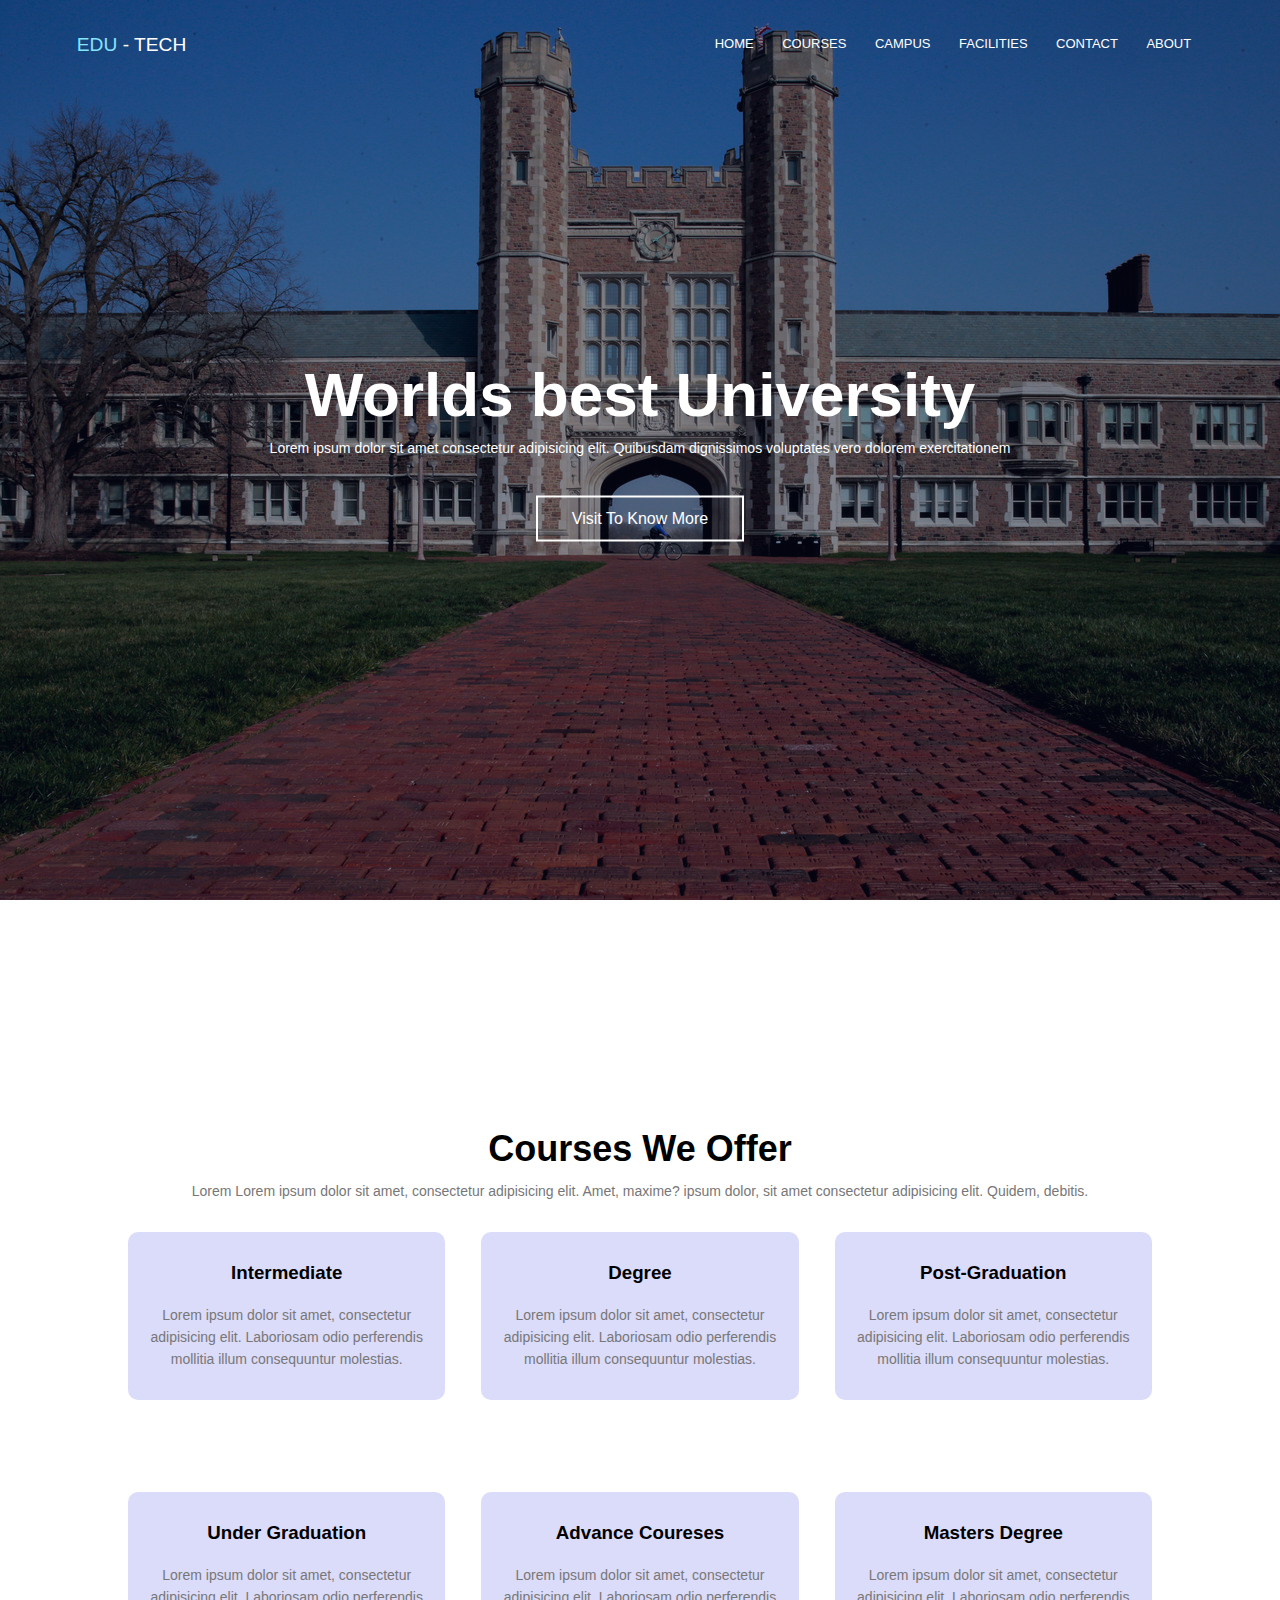
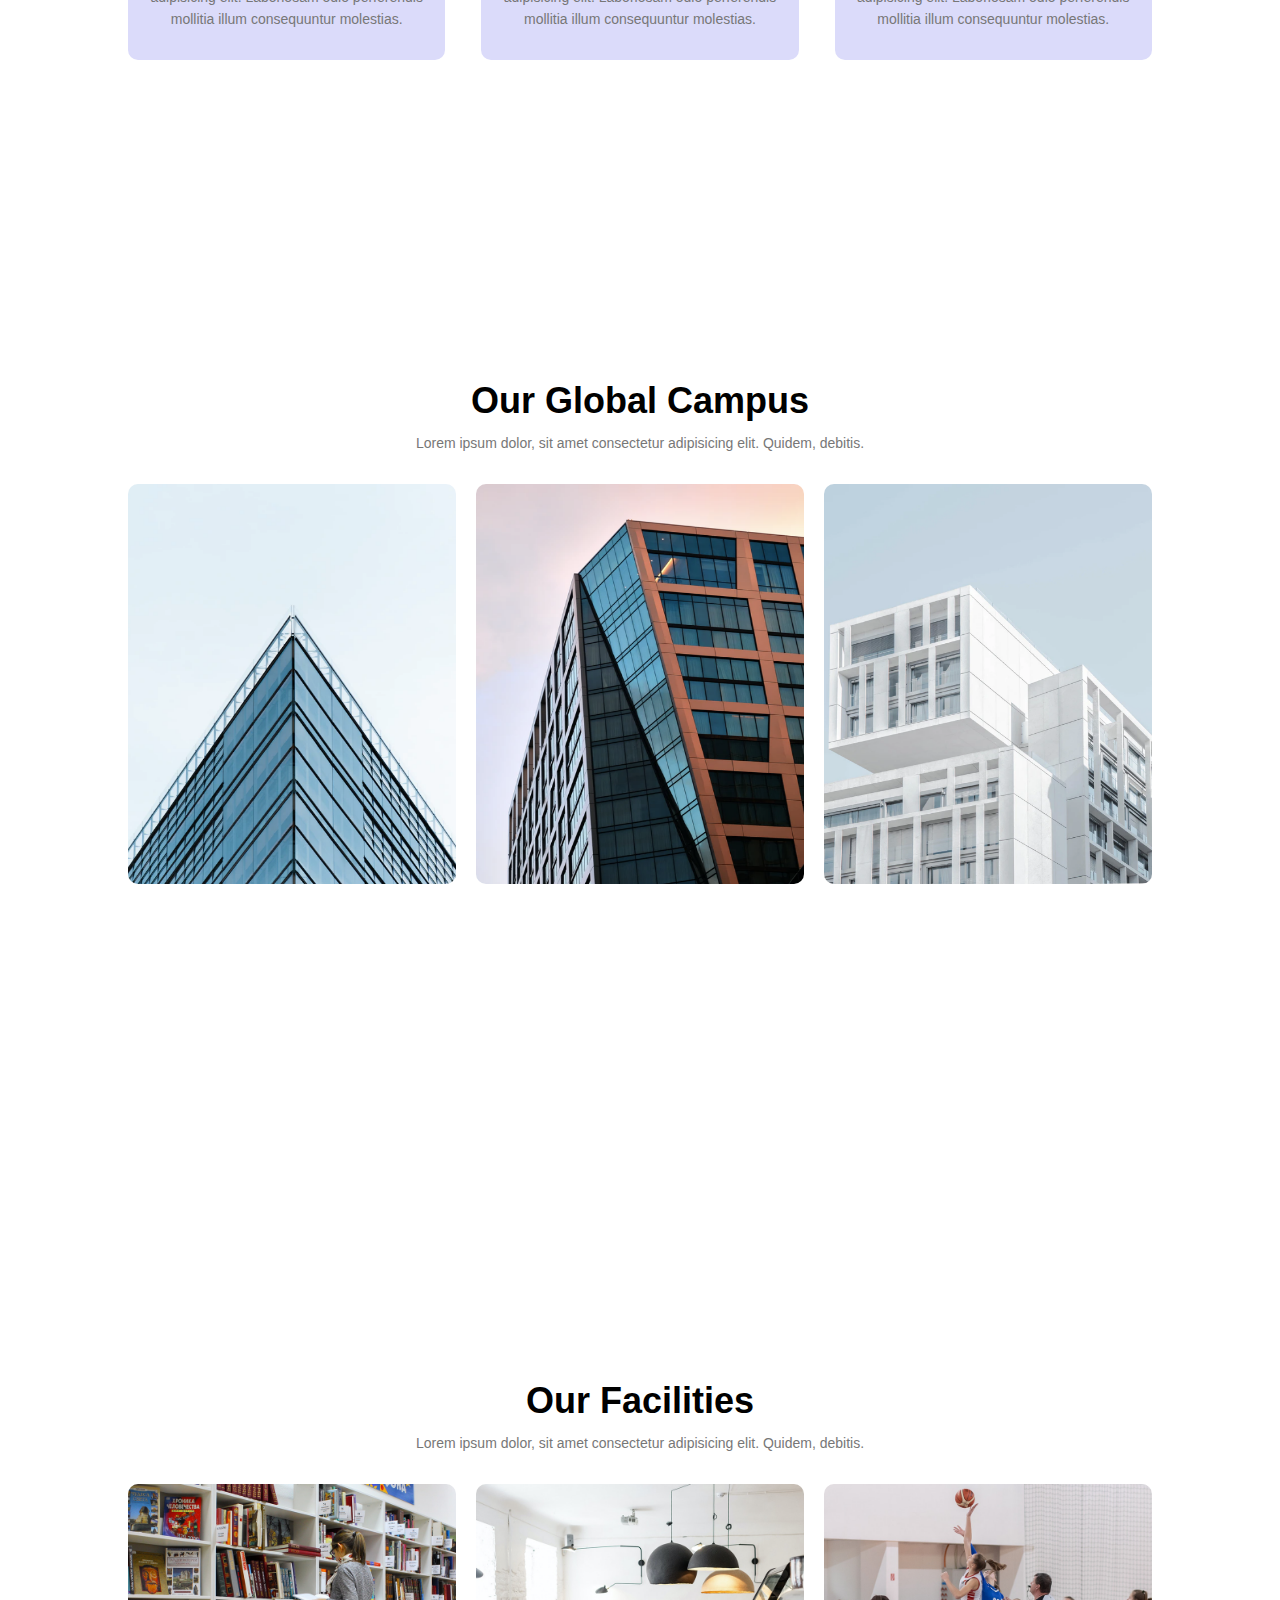
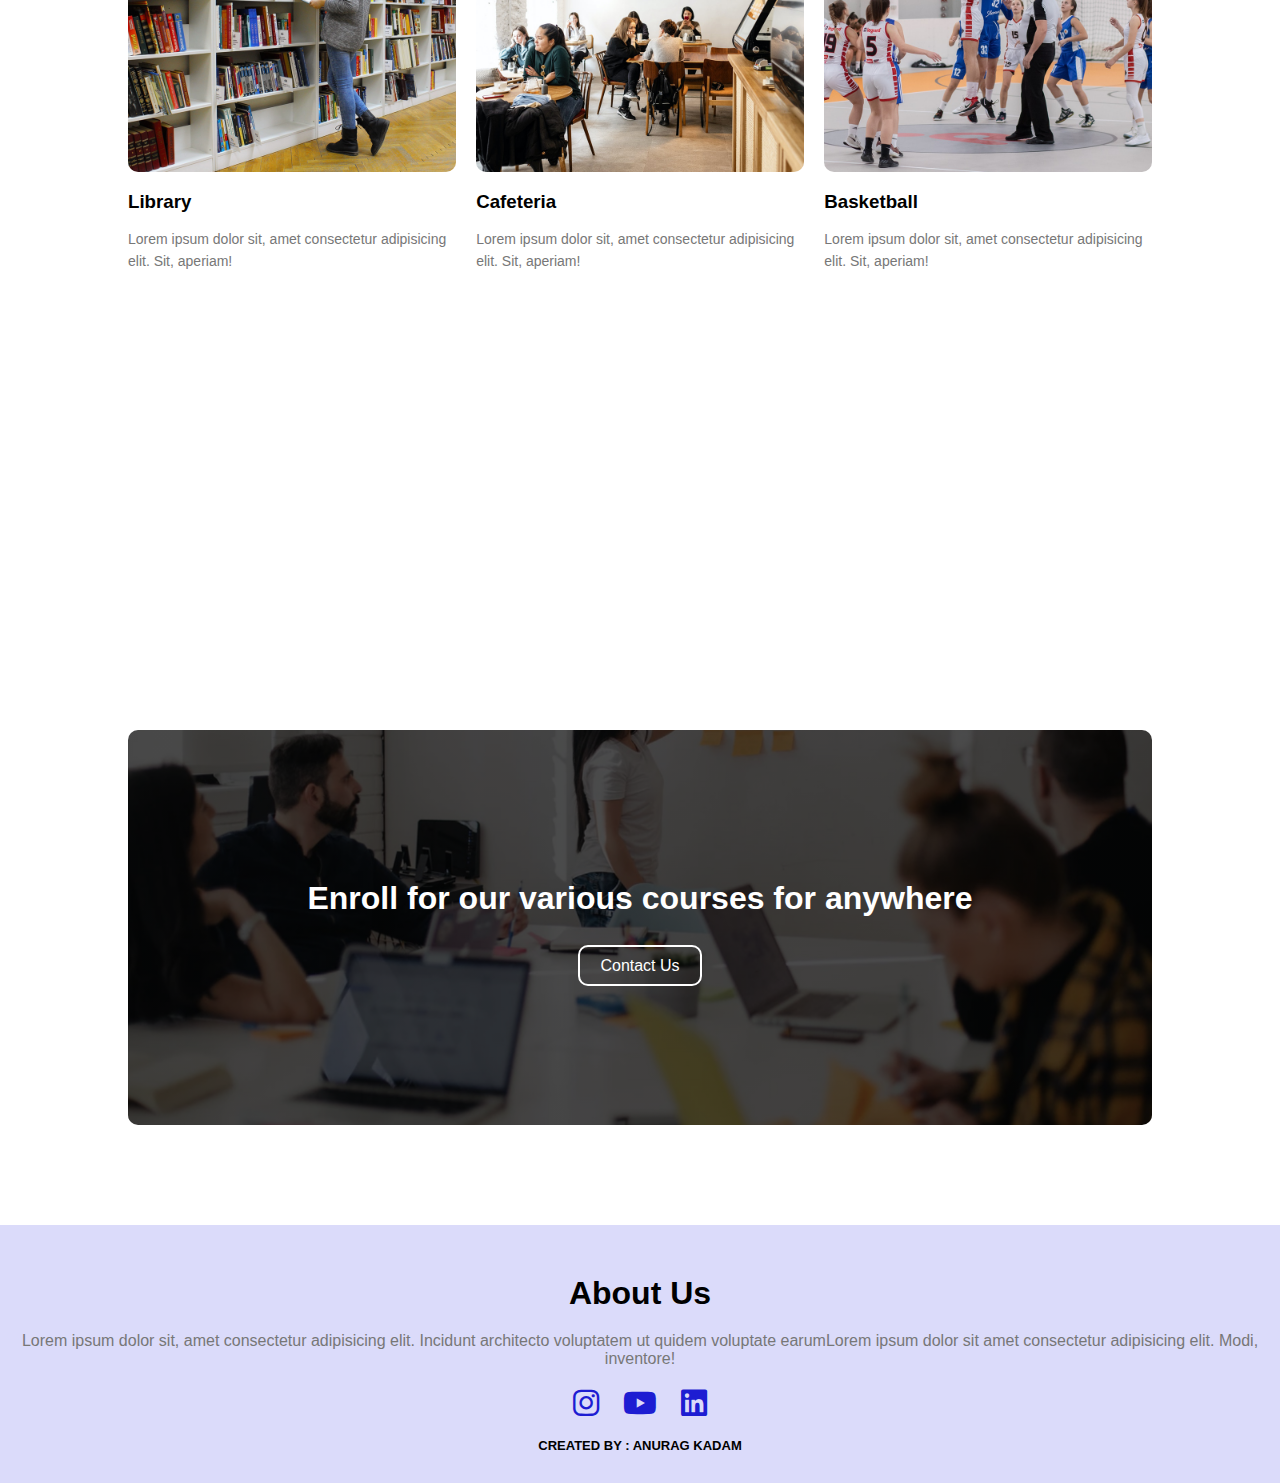
<file: index.html>
<!DOCTYPE html>
<html lang="en">
<head>
    <meta charset="UTF-8">
    <meta http-equiv="X-UA-Compatible" content="IE=edge">
    <meta name="viewport" content="width=device-width, initial-scale=1.0">
    <title>Landing Page</title>
    <link rel="stylesheet" href="style.css">
    <script src="index.js"></script>
    <link rel="stylesheet" href="https://cdnjs.cloudflare.com/ajax/libs/font-awesome/6.3.0/css/all.min.css">
</head>
<body>
    <section class="header" id="home">
        <nav>
            <a href="#"><span>EDU</span> - TECH</a>
            <div class="nav-list" id="navList">
                <i class="fa fa-xmark" onclick="hide()"></i>
                <ul>
                    <li><a href="#home">HOME</a></li>
                    <li><a href="#courses">COURSES</a></li>
                    <li><a href="#campus">CAMPUS</a></li>
                    <li><a href="#facilities"> FACILITIES</a></li>
                    <li><a href="#contact">CONTACT</a></li>
                    <li><a href="#footer">ABOUT</a></li>
                </ul>
            </div>
            <i class="fa fa-bars" onclick="show()"></i>
        </nav>

        <div class="text-box">
            <h1>Worlds best University</h1>
            <P>Lorem ipsum dolor sit amet consectetur adipisicing elit. Quibusdam dignissimos voluptates vero dolorem exercitationem</P>
            <a href="#">Visit To Know More</a>
        </div>
    </section>
    <!-- --------------------Header Section Ends------------------- -->

    <section class="courses" id='courses'>
        <h1>Courses We Offer</h1>
        <P>Lorem Lorem ipsum dolor sit amet, consectetur adipisicing elit. Amet, maxime? ipsum dolor, sit amet consectetur adipisicing elit. Quidem, debitis.</P>
        <div class="row">
            <div class="course-col">
                <h3>Intermediate</h3>
                <p>Lorem ipsum dolor sit amet, consectetur adipisicing elit. Laboriosam odio perferendis mollitia illum consequuntur molestias.</p>
            </div>
            <div class="course-col">
                <h3>Degree</h3>
                <p>Lorem ipsum dolor sit amet, consectetur adipisicing elit. Laboriosam odio perferendis mollitia illum consequuntur molestias.</p>
            </div><div class="course-col">
                <h3>Post-Graduation</h3>
                <p>Lorem ipsum dolor sit amet, consectetur adipisicing elit. Laboriosam odio perferendis mollitia illum consequuntur molestias.</p>
            </div>
        </div>
        <div class="row">
            <div class="course-col">
                <h3>Under Graduation</h3>
                <p>Lorem ipsum dolor sit amet, consectetur adipisicing elit. Laboriosam odio perferendis mollitia illum consequuntur molestias.</p>
            </div>
            <div class="course-col">
                <h3>Advance Coureses</h3>
                <p>Lorem ipsum dolor sit amet, consectetur adipisicing elit. Laboriosam odio perferendis mollitia illum consequuntur molestias.</p>
            </div><div class="course-col">
                <h3>Masters Degree</h3>
                <p>Lorem ipsum dolor sit amet, consectetur adipisicing elit. Laboriosam odio perferendis mollitia illum consequuntur molestias.</p>
            </div>
        </div>
                
    </section>

    <!-- -------------------------Course Section Ends------------------------ -->

    <section class="campus" id="campus">
        <h1>Our Global Campus</h1>
        <P>Lorem ipsum dolor, sit amet consectetur adipisicing elit. Quidem, debitis.</P>

        <div class="row">
            <div class="campus-col">
                <img src="./london.png" alt="Image">
                <div class="layers">
                    <h3>London</h3>
                </div>
            </div>
            <div class="campus-col">
                <img src="./newyork.png" alt="Image">
                <div class="layers">
                    <h3>New-York</h3>
                </div>
            </div>
            <div class="campus-col">
                <img src="./washington.png" alt="Image">
                <div class="layers">
                    <h3>Washington</h3>
                </div>
            </div>
        </div>
    </section>

    <!-- --------------Facilities-------------- -->

    <section class="facilities" id="facilities">
        <h1>Our Facilities</h1>
        <P>Lorem ipsum dolor, sit amet consectetur adipisicing elit. Quidem, debitis.</P>
        <div class="row">
            <div class="facilities-col">
                <img src="./library.png" alt="">
                <h3>Library</h3>
                <p>Lorem ipsum dolor sit, amet consectetur adipisicing elit. Sit, aperiam!</p>
            </div>
            <div class="facilities-col">
                <img src="./cafeteria.png" alt="">
                <h3>Cafeteria</h3>
                <p>Lorem ipsum dolor sit, amet consectetur adipisicing elit. Sit, aperiam!</p>
            </div>
            <div class="facilities-col">
                <img src="./basketball.png" alt="">
                <h3>Basketball</h3>
                <p>Lorem ipsum dolor sit, amet consectetur adipisicing elit. Sit, aperiam!</p>
            </div>
        </div>
    </section>

    <!-- -------------Contact Us-------------- -->

    <section class="contact" id="contact">

        <h1>Enroll for our various courses for anywhere</h1>
        <a href="#" class="btn">Contact Us</a>
    </section>

    <!-- -----------------About----------- -->
    <footer class="footer" id="footer">
        <h1>About Us</h1>
        <p>Lorem ipsum dolor sit, amet consectetur adipisicing elit. Incidunt architecto voluptatem ut quidem voluptate earumLorem ipsum dolor sit amet consectetur adipisicing elit. Modi, inventore!</p>
        <div class="icons">
            <a href="https::/www.instagram.com/anuragkadam_"><i class="fa-brands fa-instagram"></i></a>
            <a href="https::/www.youtube.com/c/anuragkadam_"><i class="fa-brands fa-youtube"></i></a>
            <a href="https::/www.linkedin.com/in/anuragkadam7"><i class="fa-brands fa-linkedin"></i></a>
        </div>
        <h3>CREATED BY : ANURAG KADAM</h3>
        
    </footer>






</body>
</html>
</file>
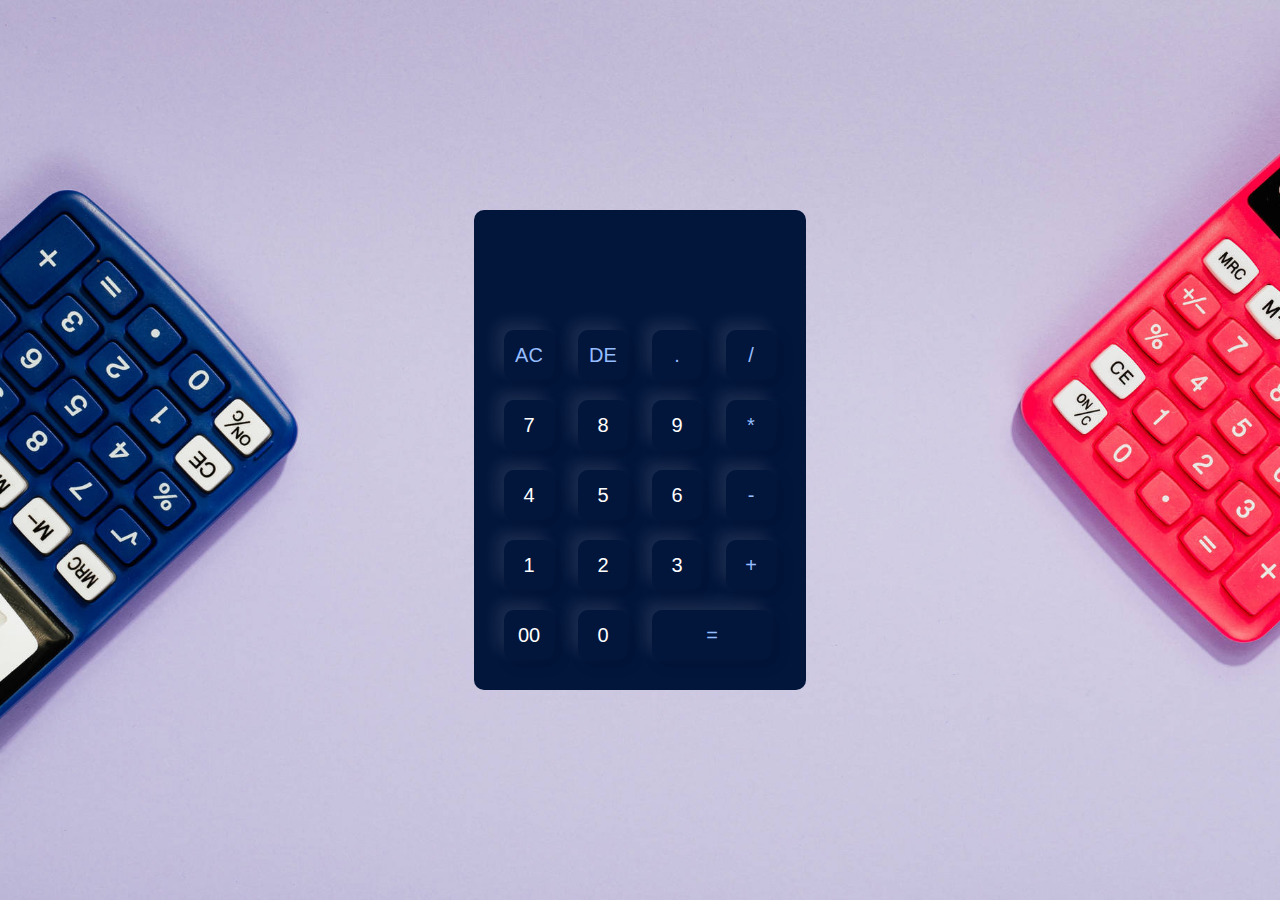
<file: Calculator/index.html>
<!DOCTYPE html>
<html lang="en">
<head>
    <meta charset="UTF-8">
    <meta http-equiv="X-UA-Compatible" content="IE=edge">
    <meta name="viewport" content="width=device-width, initial-scale=1.0">
    <title>Calculator</title>
    <link rel="stylesheet" href="style.css">
</head>
<body>
    <div class="container">
       <div class="calculator">
        <form action="#">
            <div class="display">
                <input type="text" name="display">
            </div>
            <div>
                <input type="button" value="AC" onclick="display.value = '' " class="row">
                <input type="button" value="DE" onclick="display.value = display.value.toString().slice(0,-1)" class="row">
                <input type="button" value="." onclick="display.value += '.' " class="row">
                <input type="button" value="/" onclick="display.value += '/' " class="row">
            </div>
            <div>
                <input type="button" value="7" onclick="display.value += '7' ">
                <input type="button" value="8" onclick="display.value += '8' ">
                <input type="button" value="9" onclick="display.value += '9' ">
                <input type="button" value="*" onclick="display.value += '*' " class="row">
            </div>
            <div>
                <input type="button" value="4" onclick="display.value += '4' ">
                <input type="button" value="5" onclick="display.value += '5' ">
                <input type="button" value="6" onclick="display.value += '6' ">
                <input type="button" value="-" onclick="display.value += '-' " class="row">
            </div>
            <div>
                <input type="button" value="1" onclick="display.value += '1' ">
                <input type="button" value="2" onclick="display.value += '2' ">
                <input type="button" value="3" onclick="display.value += '3' ">
                <input type="button" value="+" onclick="display.value += '+' " class="row">
            </div>
            <div>
                <input type="button" value="00" onclick="display.value += '00' ">
                <input type="button" value="0" onclick="display.value += '0' ">
                <input type="button" value="=" onclick="display.value = eval(display.value)" class="equale row">
            </div>
        </form>
       </div>
    </div>
</body>
</html>
</file>
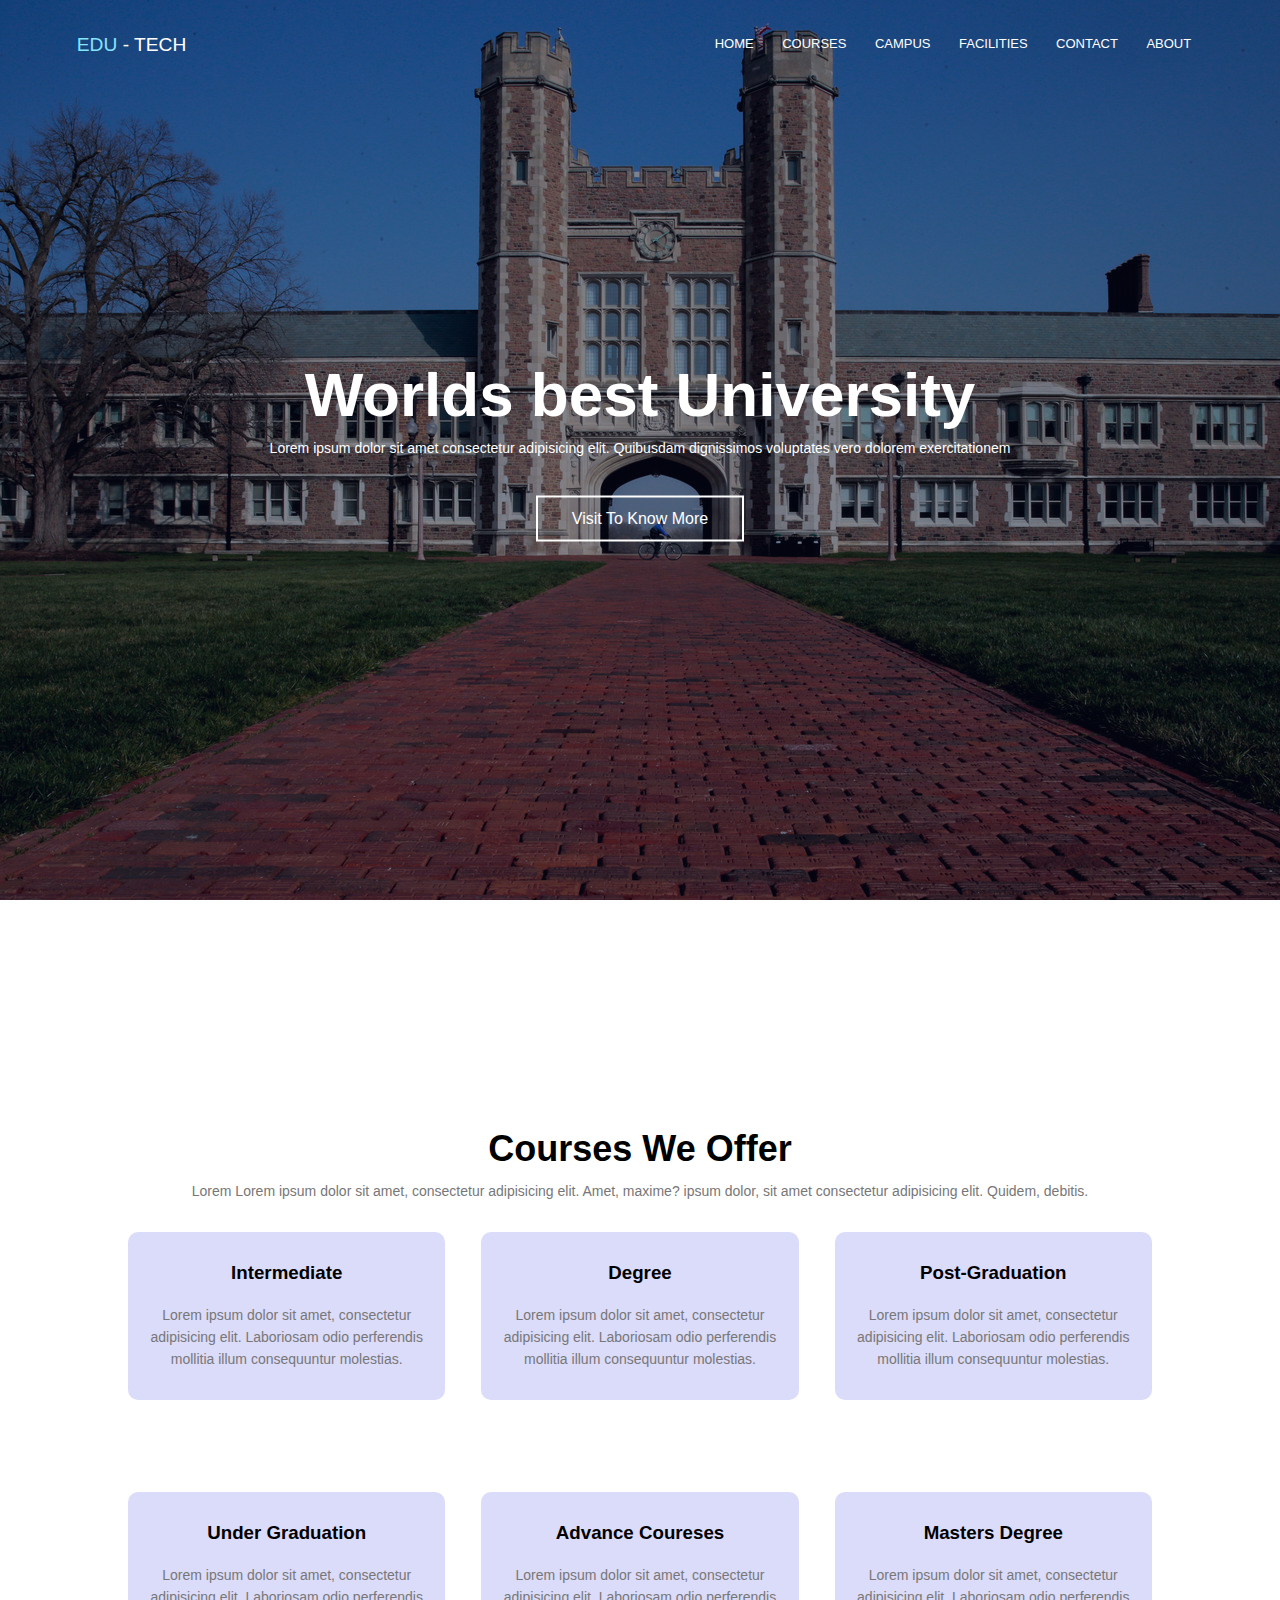
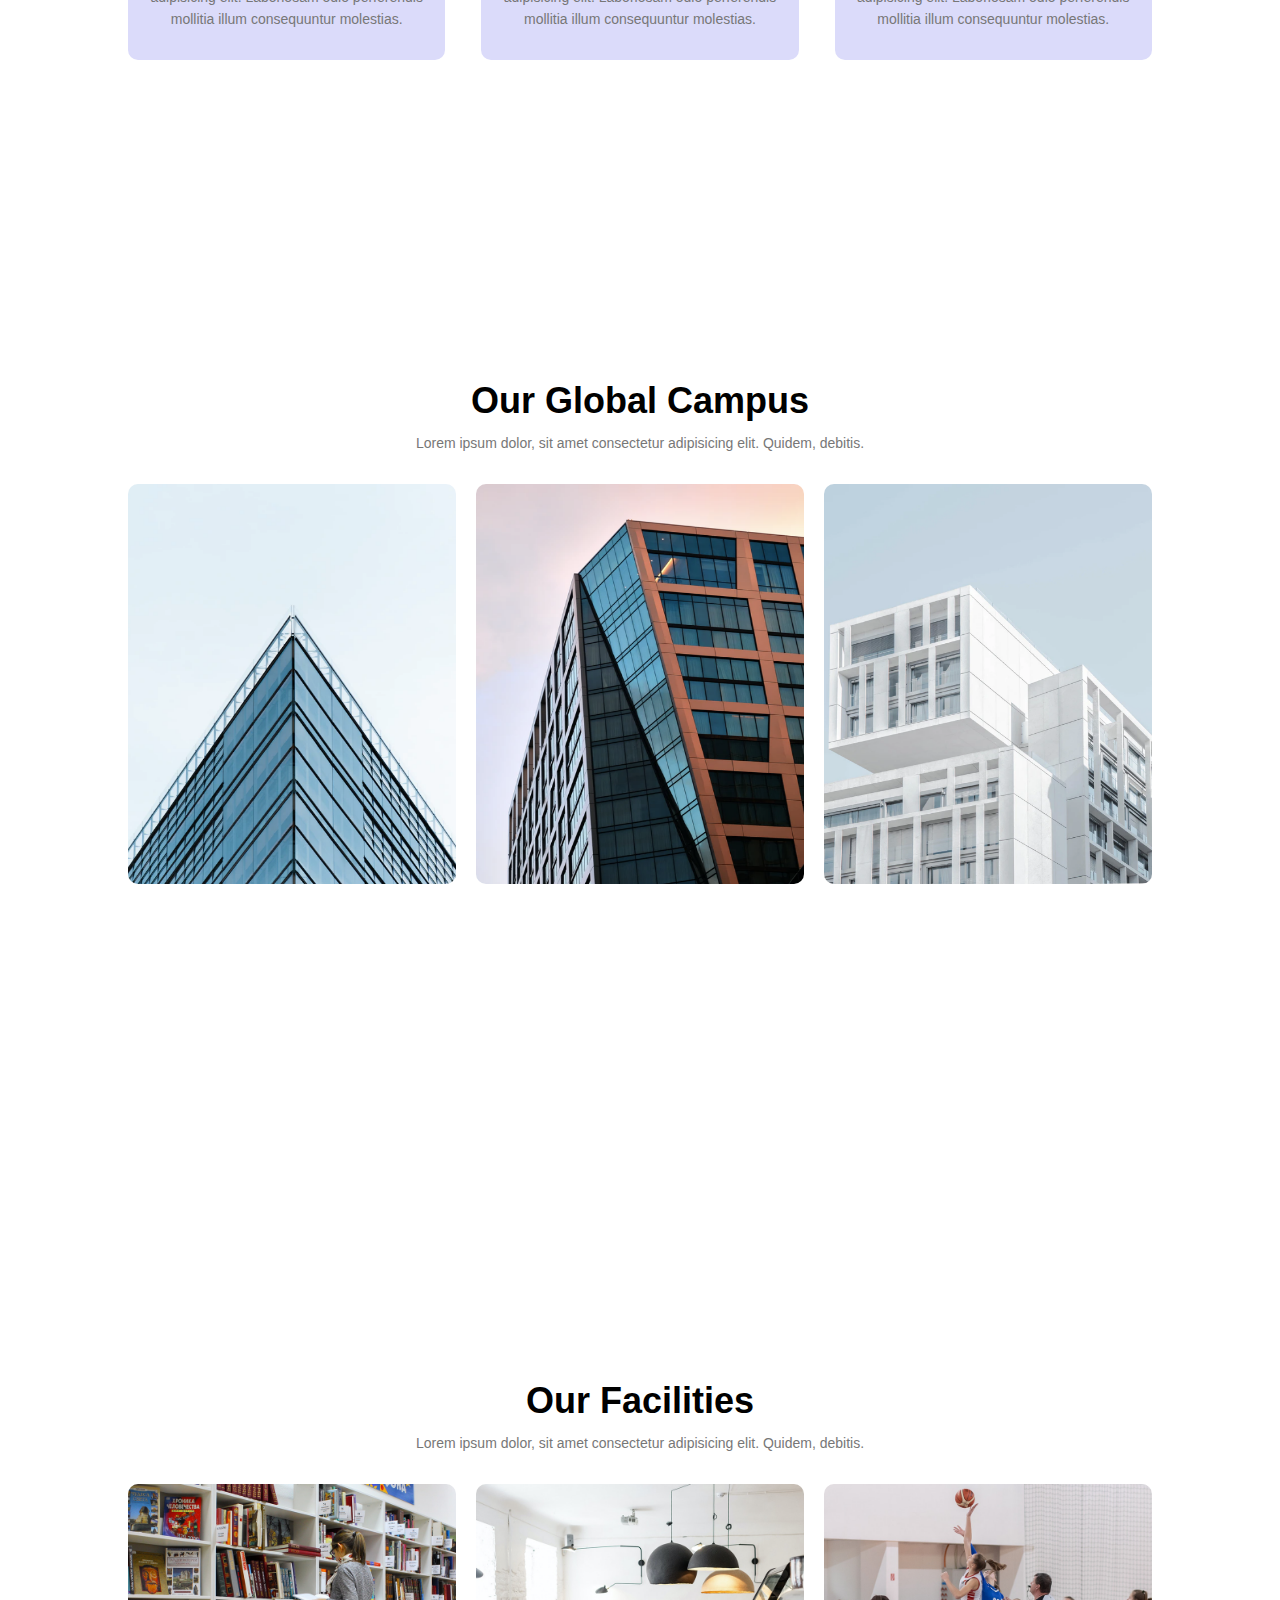
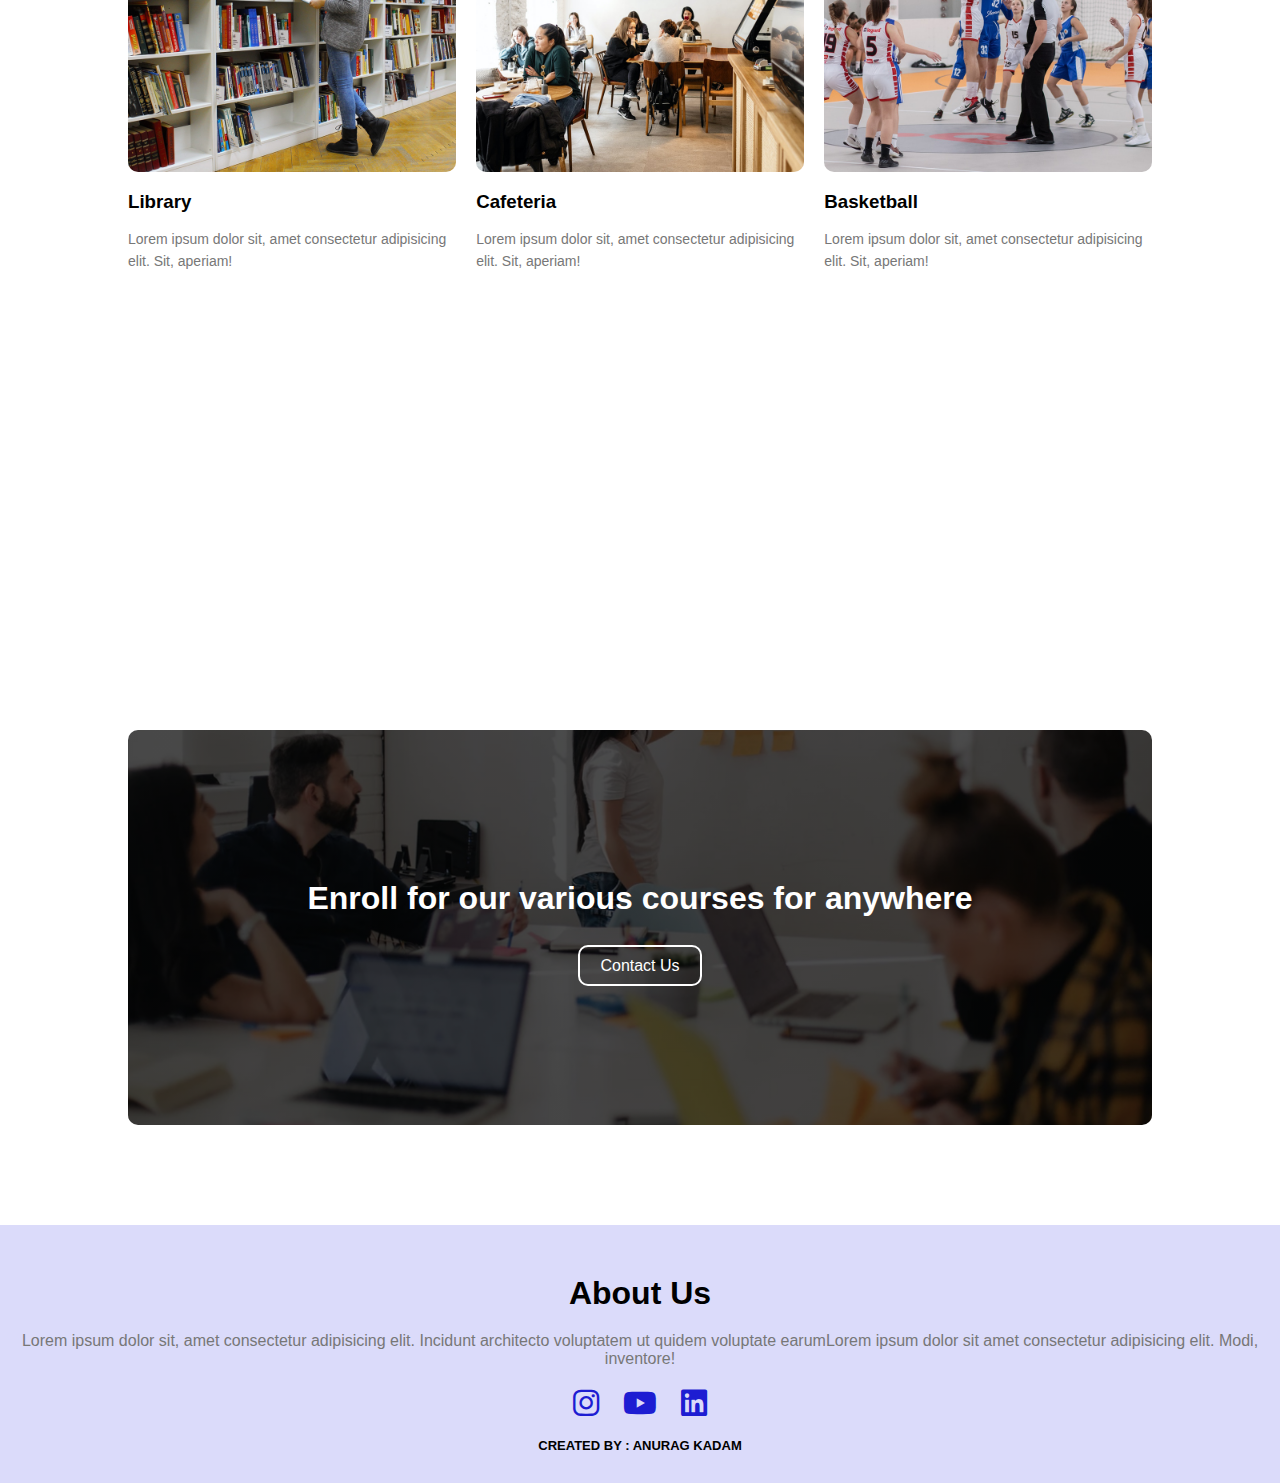
<file: landing-page/index.html>
<!DOCTYPE html>
<html lang="en">
<head>
    <meta charset="UTF-8">
    <meta http-equiv="X-UA-Compatible" content="IE=edge">
    <meta name="viewport" content="width=device-width, initial-scale=1.0">
    <title>Landing Page</title>
    <link rel="stylesheet" href="style.css">
    <script src="index.js"></script>
    <link rel="stylesheet" href="https://cdnjs.cloudflare.com/ajax/libs/font-awesome/6.3.0/css/all.min.css">
</head>
<body>
    <section class="header" id="home">
        <nav>
            <a href="#"><span>EDU</span> - TECH</a>
            <div class="nav-list" id="navList">
                <i class="fa fa-xmark" onclick="hide()"></i>
                <ul>
                    <li><a href="#home">HOME</a></li>
                    <li><a href="#courses">COURSES</a></li>
                    <li><a href="#campus">CAMPUS</a></li>
                    <li><a href="#facilities"> FACILITIES</a></li>
                    <li><a href="#contact">CONTACT</a></li>
                    <li><a href="#footer">ABOUT</a></li>
                </ul>
            </div>
            <i class="fa fa-bars" onclick="show()"></i>
        </nav>

        <div class="text-box">
            <h1>Worlds best University</h1>
            <P>Lorem ipsum dolor sit amet consectetur adipisicing elit. Quibusdam dignissimos voluptates vero dolorem exercitationem</P>
            <a href="#">Visit To Know More</a>
        </div>
    </section>
    <!-- --------------------Header Section Ends------------------- -->

    <section class="courses" id='courses'>
        <h1>Courses We Offer</h1>
        <P>Lorem Lorem ipsum dolor sit amet, consectetur adipisicing elit. Amet, maxime? ipsum dolor, sit amet consectetur adipisicing elit. Quidem, debitis.</P>
        <div class="row">
            <div class="course-col">
                <h3>Intermediate</h3>
                <p>Lorem ipsum dolor sit amet, consectetur adipisicing elit. Laboriosam odio perferendis mollitia illum consequuntur molestias.</p>
            </div>
            <div class="course-col">
                <h3>Degree</h3>
                <p>Lorem ipsum dolor sit amet, consectetur adipisicing elit. Laboriosam odio perferendis mollitia illum consequuntur molestias.</p>
            </div><div class="course-col">
                <h3>Post-Graduation</h3>
                <p>Lorem ipsum dolor sit amet, consectetur adipisicing elit. Laboriosam odio perferendis mollitia illum consequuntur molestias.</p>
            </div>
        </div>
        <div class="row">
            <div class="course-col">
                <h3>Under Graduation</h3>
                <p>Lorem ipsum dolor sit amet, consectetur adipisicing elit. Laboriosam odio perferendis mollitia illum consequuntur molestias.</p>
            </div>
            <div class="course-col">
                <h3>Advance Coureses</h3>
                <p>Lorem ipsum dolor sit amet, consectetur adipisicing elit. Laboriosam odio perferendis mollitia illum consequuntur molestias.</p>
            </div><div class="course-col">
                <h3>Masters Degree</h3>
                <p>Lorem ipsum dolor sit amet, consectetur adipisicing elit. Laboriosam odio perferendis mollitia illum consequuntur molestias.</p>
            </div>
        </div>
                
    </section>

    <!-- -------------------------Course Section Ends------------------------ -->

    <section class="campus" id="campus">
        <h1>Our Global Campus</h1>
        <P>Lorem ipsum dolor, sit amet consectetur adipisicing elit. Quidem, debitis.</P>

        <div class="row">
            <div class="campus-col">
                <img src="./london.png" alt="Image">
                <div class="layers">
                    <h3>London</h3>
                </div>
            </div>
            <div class="campus-col">
                <img src="./newyork.png" alt="Image">
                <div class="layers">
                    <h3>New-York</h3>
                </div>
            </div>
            <div class="campus-col">
                <img src="./washington.png" alt="Image">
                <div class="layers">
                    <h3>Washington</h3>
                </div>
            </div>
        </div>
    </section>

    <!-- --------------Facilities-------------- -->

    <section class="facilities" id="facilities">
        <h1>Our Facilities</h1>
        <P>Lorem ipsum dolor, sit amet consectetur adipisicing elit. Quidem, debitis.</P>
        <div class="row">
            <div class="facilities-col">
                <img src="./library.png" alt="">
                <h3>Library</h3>
                <p>Lorem ipsum dolor sit, amet consectetur adipisicing elit. Sit, aperiam!</p>
            </div>
            <div class="facilities-col">
                <img src="./cafeteria.png" alt="">
                <h3>Cafeteria</h3>
                <p>Lorem ipsum dolor sit, amet consectetur adipisicing elit. Sit, aperiam!</p>
            </div>
            <div class="facilities-col">
                <img src="./basketball.png" alt="">
                <h3>Basketball</h3>
                <p>Lorem ipsum dolor sit, amet consectetur adipisicing elit. Sit, aperiam!</p>
            </div>
        </div>
    </section>

    <!-- -------------Contact Us-------------- -->

    <section class="contact" id="contact">

        <h1>Enroll for our various courses for anywhere</h1>
        <a href="#" class="btn">Contact Us</a>
    </section>

    <!-- -----------------About----------- -->
    <footer class="footer" id="footer">
        <h1>About Us</h1>
        <p>Lorem ipsum dolor sit, amet consectetur adipisicing elit. Incidunt architecto voluptatem ut quidem voluptate earumLorem ipsum dolor sit amet consectetur adipisicing elit. Modi, inventore!</p>
        <div class="icons">
            <a href="https://www.instagram.com/anuragkadam_"><i class="fa-brands fa-instagram"></i></a>
            <a href="https://www.youtube.com/channel/UCU-jlnHx7FDGKknCgEgAiqA"><i class="fa-brands fa-youtube"></i></a>
            <a href="https://www.linkedin.com/in/anuragkadam7/"><i class="fa-brands fa-linkedin"></i></a>
        </div>
        <h3>CREATED BY : ANURAG KADAM</h3>
        
    </footer>






</body>
</html>
</file>
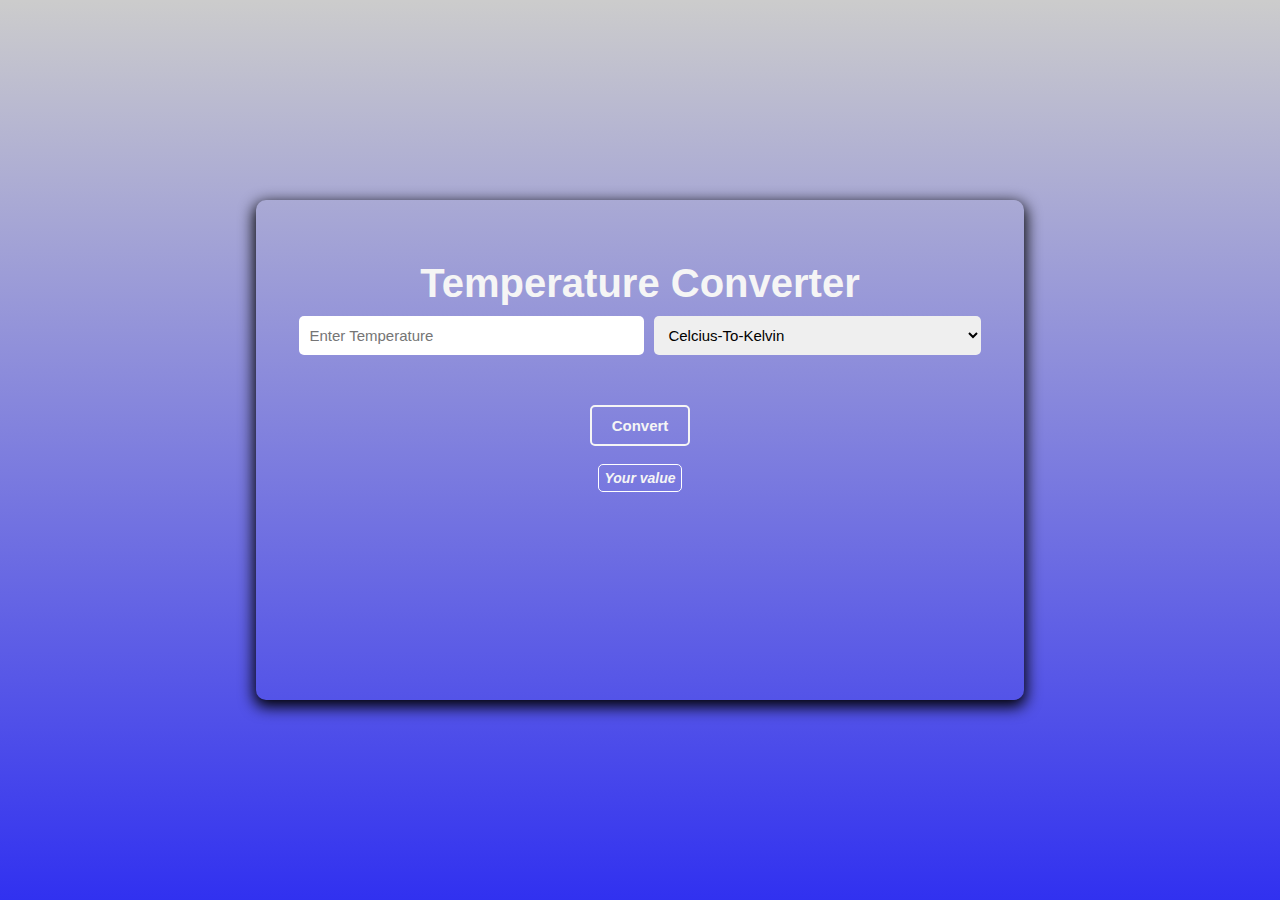
<file: Temperature-converter/index.html>
<!DOCTYPE html>
<html lang="en">
<head>
    <meta charset="UTF-8">
    <meta http-equiv="X-UA-Compatible" content="IE=edge">
    <meta name="viewport" content="width=device-width, initial-scale=1.0">
    <title>Temperature-Converter</title>
    <style>
        *{
            margin: 0;
            padding: 0;
            font-family: sans-serif;
        }
        :root{
            font-size: 62.5%;
        }
        body{
            font-size: 1.6rem;
        }
        .container{
            width: 100%;
            height: 100vh;
            background: linear-gradient(rgba(0,0,0,.2), rgb(49, 49, 240));
            display: flex;
            justify-content: center;
            align-items: center;

        }
        .main-container{
            background: transparent;
            border-radius: 10px;
            width: 60%;
            height: 50rem;
            display: flex;
            justify-content: center;
            align-items: center;
            box-shadow: 0 5px 15px 2px black;
            flex-direction: column;
        }
        .main-container h1{
            position: relative;
            top: -22%;
            font-size: 4rem;
            padding: 0 10px;
            margin: 0 10px;
            text-align: center;
            color: whitesmoke;
        }
        .main-container .input-box{
            position: relative;
            top:-20%;
            width: 90%;
            display: flex;
            justify-content: center;
        }
        .main-container .input-box .input{
            padding: 10px 10px;
            outline: none;
            width: 50%;
            margin: 0 5px;
            border-radius: 5px;
            font-size: 15px;
            font-weight: 400;
            color: black;
            border: none;
        }
        .main-container .input-box .input option{
            /* color: rgba(0,0,0,.9); */
            font-size: 1.1rem;
            padding: 0;
        }
        .btn{
            padding: 10px 20px;
            outline: none;
            border-radius: 5px;
            border: 2px solid whitesmoke;
            font-size: 15px;
            font-weight:600;
            background-color: transparent;
            color: whitesmoke;
            position: relative;
            top: -10%;
            transition: .5s ease;
        }
        .btn:hover{
            transform: scale(1.1);
            box-shadow: 0 2px 10px black;
        }
        h3{
            color: whitesmoke;
            display: inline-block;
            align-items: center;
            font-style: italic;
            margin: .3rem 1rem;
            border-radius: 5px;
            padding: 5px;
            font-size: 1.4rem;
            border: 1px solid white;
            align-items: center;
            position: relative;
            top: -3.5rem;
        }

        /* ----------Media Query----------- */
         @media screen and (max-width: 780px) {
            .main-container h1{
                position: relative;
                top: -22%;
                font-size: 4rem;
            }
            .input-box{
                display: flex;
                align-items: center;
                justify-content: center;
                flex-direction: column;
                /* height: 80px; */
            }
            .main-container .input-box .input
            {
                margin-bottom: 10px;
                width: 90%;
            }
            .main-container .input-box{
                position: relative;
                top: -15%;
            }
        }       
        @media screen and (max-width: 480px) {
            .main-container h1{
                position: relative;
                top: -22%;
                font-size: 3rem;
            }
            .input-box{
                display: flex;
                align-items: center;
                justify-content: center;
                flex-direction: column;
                /* height: 80px; */
            }
            .main-container .input-box .input
            {
                margin-bottom: 10px;
                width: 90%;
            }
            .main-container .input-box{
                position: relative;
                top: -15%;
            }
            .main-container h1{
                font-size: 3rem;
            }
            .main-container{
            widht:80%;
            }
        }        

    </style>
</head>
<body>
    <div class="container">
        <div class="main-container">
            <h1>Temperature Converter</h1>
        <div class="input-box">
            <input type="number" class="input" id="input"  required placeholder="Enter Temperature">
        <select name="name" id="temp" class="input" >
            <option value="CTK" >Celcius-To-Kelvin</option>
            <option value="KTC" >Kelvin-To-Celcius</option>
            <option value="FTC" >fahrenheit-To-Celcius</option>
            <option value="CTF" >Celcius-To-Fahreheit</option>
            <option value="FTK" >Fahreheit-To-Kelvin</option>
            <option value="KTF" >Kelvin-To-Fahreheit</option>
        </select>
        </div>
        <button class="btn" onclick="convert()">Convert</button>
        <h3 id="showResult">Your value</h3>
        </div>
        
    </div>


    <!-- -------------javascript----------- -->

    <script>
        
        

        function convert(getValue){
            let temp = document.getElementById('temp').value;
            let input = document.getElementById('input').value;
            input = parseFloat(input);
            
            switch(temp){
                case 'CTK':
                document.getElementById('showResult').innerHTML = input + 273.15;
                break;
                case 'KTC':
                document.getElementById('showResult').innerHTML = input - 273.15;
                break;
                case 'FTC':
                let FTC = ((input -32)*(5/9));
                document.getElementById('showResult').innerHTML = FTC.toFixed(2);
                break;
                case 'CTF':
                let CTF = (input*(9/5) + 32);
                document.getElementById('showResult').innerHTML = CTF.toFixed(2);
                break;
                case 'FTK':
                let FTK = ((input - 32)*(5/9) + 273.15);
                document.getElementById('showResult').innerHTML = FTK.toFixed(2);
                break;
                case 'KTF':
                let ktf = ((input - 273.15)*(9/5)) + 32;
                document.getElementById('showResult').innerHTML = ktf.toFixed(2);
                break;
            }
            
        }
    </script>
</body>
</html>
</file>
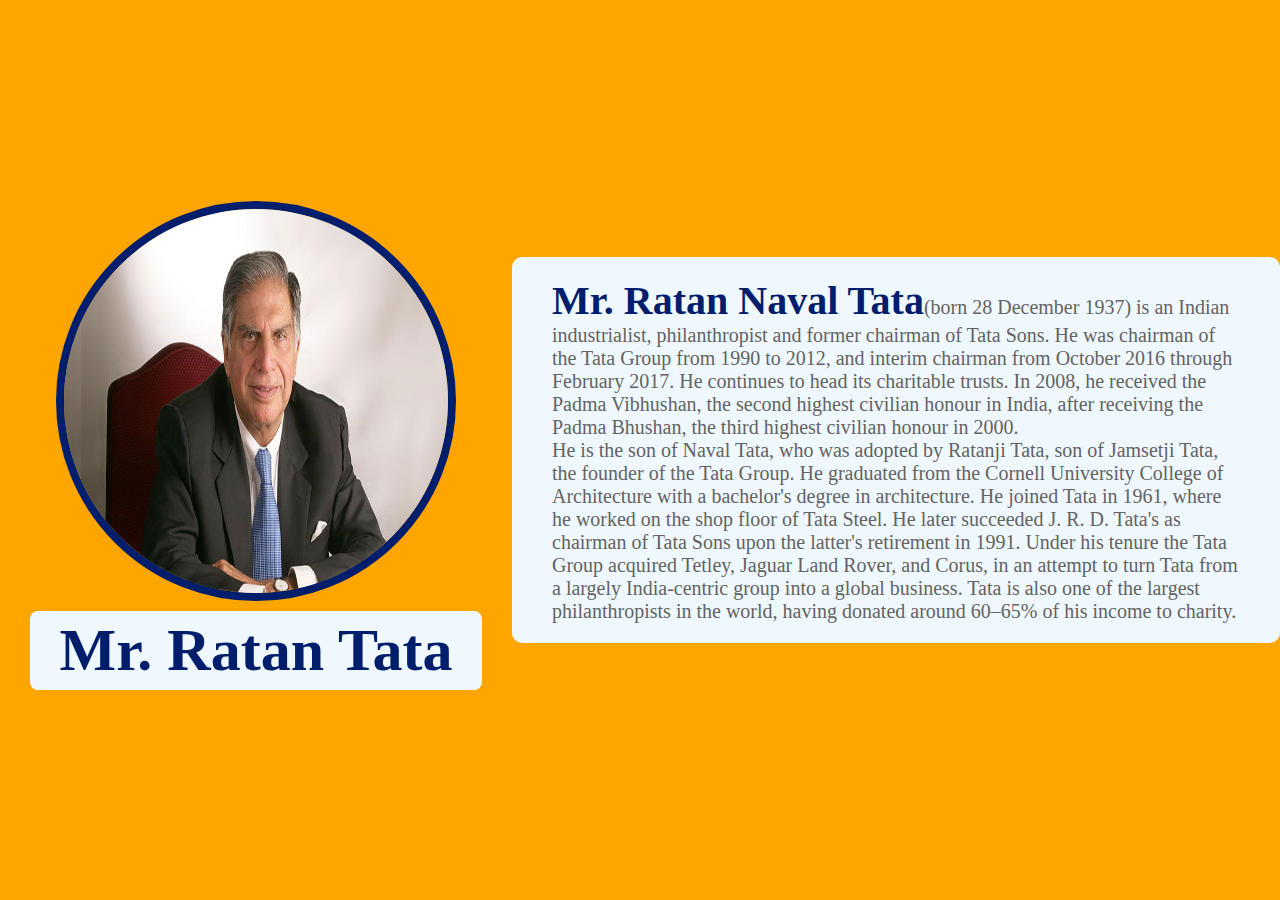
<file: Tribute-page/index.html>
<!DOCTYPE html>
<html lang="en">
<head>
    <meta charset="UTF-8">
    <meta http-equiv="X-UA-Compatible" content="IE=edge">
    <meta name="viewport" content="width=device-width, initial-scale=1.0">
    <title>tribute-page</title>

    <style>
        *{
            margin: 0;
            padding: 0;
            box-sizing: border-box;
        }
        .container{
            width: 100%;
            height: 100vh;
            background: url(./Orange-bg.jpg);
            background-position: center;
            background-size: cover;
            background-repeat: no-repeat;
            display: flex;
            align-items: center;
            justify-content: center;
        }
        .left{
            width: 40%;
            display: flex;
            justify-content: center;
            align-items: center;
            flex-direction: column;

        }
        .left img{
            width: 400px;
            height: 400px;
            border-radius: 50%;
            transition: .5s ease;
            border: 8px solid #001E6C;
        }
        .left img:hover{
            transform: translateY(-20px);
        }
        .left h1{
            font-size: 60px;
            color: #001E6C;
            margin:10px 0px;
            background-color: aliceblue;
            padding: 5px 30px;
            border-radius: 8px;
        }
        .right{
            width: 60%;
            padding: 20px 40px;
            background-color: aliceblue;
            border-radius: 10px;
        }
        .right p{
            font-size: 20px;
            color: rgb(99, 99, 99);
            font-weight: 500;

        }
        .right p span{
            font-size: 40px;
            font-weight: 700;
            color: #001E6C;
        }

        @media screen and (max-width: 780px){
            .container{
                flex-direction: column;
            }
            .left{
                width: 100%;
                margin-top: 150px;
            }
            .left img{
                width: 200px;
                height: 200px;
            }
            .left h1{
                font-size: 30px;
                
            }
            .right{
                width: 100%;
            }
            .right p{
                font-size: 15px;
            }
            .right p span{
                font-size: 20px;
            }
        }

    </style>
</head>
<body>
    <div class="container">
        <div class="left">
            <img src="./Ratan-tata.jpg" alt="">
            <h1>Mr. Ratan Tata</h1>
        </div>
        <div class="right">
            <p><span>Mr. Ratan Naval Tata</span>(born 28 December 1937) is an Indian industrialist, philanthropist and former chairman of Tata Sons. He was chairman of the Tata Group from 1990 to 2012, and interim chairman from October 2016 through February 2017. He continues to head its charitable trusts. In 2008, he received the Padma Vibhushan, the second highest civilian honour in India, after receiving the Padma Bhushan, the third highest civilian honour in 2000.
            <br>
            He is the son of Naval Tata, who was adopted by Ratanji Tata, son of Jamsetji Tata, the founder of the Tata Group. He graduated from the Cornell University College of Architecture with a bachelor's degree in architecture. He joined Tata in 1961, where he worked on the shop floor of Tata Steel. He later succeeded J. R. D. Tata's as chairman of Tata Sons upon the latter's retirement in 1991. Under his tenure the Tata Group acquired Tetley, Jaguar Land Rover, and Corus, in an attempt to turn Tata from a largely India-centric group into a global business. Tata is also one of the largest philanthropists in the world, having donated around 60–65% of his income to charity.</p>
        </div>
    
    </div>
</body>
</html>
</file>
<file: style.css>
*{
    margin: 0;
    padding: 0;
    font-family: sans-serif;
    
}
::selection{
    background-color: #0081c9;
}
.header{
    height: 100vh;
    width: 100%;
    background-image: linear-gradient(rgba(4, 7, 30, 0.5),rgba(4, 7, 30, 0.5)),url(./banner.jpg);
    background-position: center;
    background-size: cover;
    position: relative;
}
.header nav{
    display: flex;
    padding: 2% 6%;
    justify-content: space-between;
    align-items: center;
}
.header nav a{
    width: 150px;
    color: white;
    text-decoration: none;
    font-weight: 700px;
    font-size: larger;
}
.header nav a span{
    color: #86e5ff;
}
.nav-list{
    flex: 1;
    text-align: right;
}
.nav-list ul li 
{
    list-style-type: none;
    display: inline-block;
    padding: 8px 12px;
    position: relative;
}
.nav-list ul li a{
    color: white;
    text-decoration: none;
    font-size: 13px;
}
.nav-list ul li::after{
    content: '';
    width: 0%;
    height: 4px;
    background: #ffc93c;
    display: block;
    margin: auto;
}
.nav-list ul li:hover::after{
    width: 100%;
    transform: 0.9s;
}
.text-box{
    width: 90%;
    color: white;
    position: absolute;
    top: 50%;
    left: 50%;
    transform: translate(-50%,-50%);
    text-align: center;
}
.text-box h1{
    font-size: 62px;
}
.text-box p{
    margin: 10px 0px 40px;
    font-size: 14px;
    color: white;
}
.text-box a{
    color: white;
    text-decoration: none;
    border: 2px solid white;
    padding: 12px 34px;
    display: inline-block;
    font: 13px;
    background: transparent;
    position: relative;
    cursor: pointer;
}
.text-box a:hover{
    border: 2px solid #0081c9;
    background-color: #0081c9;
    transition: .5s;
}
nav .fa{
    display: none;
}
/* Media  Query Stats */
@media screen and (max-width: 700px){
    .text-box h1{
        font-size: 20px;
    }
    .nav-list ul li{
        display: block;
    }
    .nav-list{
        position: absolute;
        background: #0081c9;
        height: 100vh;
        width: 200px;
        top: 0;
        right: -200px;
        z-index: 2;   
        transition: 1s;
        text-align: left;
    }
    nav .fa{
        display:block;
        color: white;
        margin: 10px;
        font-size: 22px;
        cursor: pointer;
    }
    .nav-list ul{
        padding: 30px;
    }
}
/* ---------courses----------- */
.courses{
    width: 80%;
    height: 100vh;
    text-align: center;
    padding-top: 80px;
    margin: auto;
    display: flex;
    flex-direction: column;
    justify-content: center;
}
.courses h1{
    font-size: 36px;
    font-weight: 600px;
}
.courses p{
    font-size: 14px;
    color: #777;
    font-weight: 300px;
    line-height: 22px;
    padding: 10px;
}
.row{
   
     margin: 2% 0;
    display: flex;
    justify-content: space-between;
}
.course-col{
    background-color: rgb(219, 219, 250);
    flex-basis: 31%;
    border-radius: 10px;
    margin-bottom: 5%;
    padding: 20px 12px;
    box-sizing: border-box;
    transition: .5s;
}
.course-col h3{
    text-align: center;
    margin: 10px 0;
}
.course-col:hover{
    box-shadow: 0 0 20px rgba(0, 0, 0, .2);
}
@media screen and (max-width:700px){
    .row{
        flex-direction: column;
     }
     .courses{
        
        margin-top: 60%;
     }
}
@media screen and (max-width:450px){
    .row{
        flex-direction: column;
     }
     .courses{
        
        margin-top: 80%;
     }
}
/* -------------- Campus Section ------------- */
.campus{
    width: 80%;
    height: 100vh;
    margin: auto;
    text-align: center;
    padding-top: 100px;
}
.campus h1{
    font-size: 36px;
    font-weight: 600px;
}
.campus p{
    font-size: 14px;
    color: #777;
    font-weight: 300px;
    line-height: 22px;
    padding: 10px;
}
.campus-col{
    flex-basis: 32%;
    border-radius: 10px;
    margin-bottom: 0px;
    position: relative;
    overflow: hidden;
}
.campus-col img{
    width: 100%;
    height: 400px;
    display: block;
}
.layers{
    background-color: transparent;
    width: 100%;
    height: 100%;
    position: absolute;
    top: 0;
    left: 0;
    transition: 0.5s;
}
.layers:hover{
    background-color: rgb(37, 37, 246, 0.6);
    box-shadow: 0 0 20px rgba(0, 0, 0, .2);
}
.layers h3{
    font-weight: 500px;
    width: 100%;
    font-size: 26px;
    left: 50%;
    bottom: 10px;
    color: white;
    transform: translate(-50%);
    position: absolute;
    opacity: 0;
    transition: 0.5s;
}
.layers:hover h3{
    opacity: 1;
    bottom: 50%;
}
@media screen and (max-width:700px){
    .row{
        flex-direction: column;
    }
    .campus{
        margin-top: 60%;
        
    }
    .campus-col{
        margin-bottom: 20px;
    }
}
@media screen and (max-width:450px){
    .row{
        flex-direction: column;
    }
    .campus{
        margin-top: 80%;
        
    }
    .campus-col{
        margin-bottom: 20px;
    }
}
/* ---------Facilities------------ */
.facilities{
    width: 80%;
    height: 100vh;
    text-align: center;
    padding-top: 100px;
    margin: auto;
}
.facilities h1{
    font-size: 36px;
    font-weight: 600px;
}
.facilities p{
    font-size: 14px;
    color: #777;
    font-weight: 300px;
    line-height: 22px;
    padding: 10px;
}
.facilities-col{
    flex-basis: 32%;
    border-radius: 10px;
    margin-bottom: 5%;
    text-align: left;
}
.facilities-col img{
    width: 100%;
    border-radius: 10px;
}
.facilities-col p{
    padding: 0;
}
.facilities-col h3{
    margin-top: 15px;
    margin-bottom: 15px;
    text-align: left;
}
@media screen and (max-width:700px){
    .facilities{
        margin-top: 130%;
    }
}
@media screen and (max-width:450px){
    .facilities{
        margin-top: 190%;
    }
}
/* -----------Contact Us -------------- */
.contact{
    background-image: linear-gradient(rgba(0,0,0,0.7),rgba(0,0,0,0.7)),url(./banner2.jpg);
     width: 80%;
     margin: 50px auto 100px auto;
     background-position: center;
     background-size: cover;
     border-radius: 10px;
     text-align: center;
     padding: 150px 0;
}
.contact h1{
    color: white;
    margin-bottom: 40px;
    padding:0;
}
.contact a{
    text-decoration: none;
    padding: 10px 20px;
    color: white;
    border: 2px solid white;
    border-radius: 10px;
    margin-top: 10px;
    transition: .5s;
}
.contact a:hover{
    background-color: rgb(37, 37, 246);
    border-color: rgb(37, 37, 246);
}
@media screen and (max-width:700px){
    .contact{
        margin-top: 215%;
    }
    .contact h1{
        font-size: 20px;
    }
}


/* ----------------footer-------------- */
.footer{
    width: 100%;
    display: flex;
    flex-direction: column;
    justify-content: center;
    align-items: center;
    margin: auto;
    padding: 30px 0;
    background-color: rgb(219, 219, 250);
}
.footer h1{
    margin-top: 20px;
    margin-bottom: 20px;

}
.footer p{
    color: #777;
    text-align: center;
}
.footer .icons{
    color: #ffc93c;
    cursor: pointer;
    padding: 20px 0;
    margin: 0 13px;
}
.icons .fa-brands{
    color: rgb(29, 29, 210);
    padding: 0 10px;
    font-size: 30px;
}
.footer h3{
    font-size: 13px;
}
@media screen and (max-width:700px){
    .footer p{
         font-size: 10px;
    }
}
</file>
<file: Calculator/style.css>
*{
    margin: 0;
    padding: 0;
    box-sizing: border-box;
}
.container{
    background: url(./Calculator-background.jpg);
    background-position: center;
    background-repeat: no-repeat;
    background-size: cover;
    width: 100%;
    min-height: 100vh;
    display: flex;
    justify-content: center;
    align-items: center;
}
.calculator{
    background: rgb(2,21,59);
    padding: 20px;
    border-radius: 10px;   
    width: auto;
    height: fit-content; 
}
.container form input{
    border: none;
    outline: none;
    width: 50px;
    height: 50px;
    border-radius: 10px;
    box-shadow: -8px -8px 15px rgba(255,255,255, .1),5px 5px 15px rgba(0,0,0, .1);
    background: transparent;
    font-size: 20px;
    margin: 10px;
    color: white;
    cursor: pointer;

}   
form .display{
    display: flex;
    justify-content: flex-end;
    margin: 10px 0;
}
form .display input{
    text-align: right;
    flex: 1;
    font-size: 45px;
    box-shadow: none;
}
form input.equale{
    width: 120px;
}
form input.row{
    color: #95BDFF;
}
</file>
<file: landing-page/style.css>
*{
    margin: 0;
    padding: 0;
    font-family: sans-serif;
    scroll-behavior: smooth;
    
}
::selection{
    background-color: #0081c9;
}
.header{
    height: 100vh;
    width: 100%;
    background-image: linear-gradient(rgba(4, 7, 30, 0.5),rgba(4, 7, 30, 0.5)),url(./banner.jpg);
    background-position: center;
    background-size: cover;
    position: relative;
}
.header nav{
    display: flex;
    padding: 2% 6%;
    justify-content: space-between;
    align-items: center;
}
.header nav a{
    width: 150px;
    color: white;
    text-decoration: none;
    font-weight: 700px;
    font-size: larger;
}
.header nav a span{
    color: #86e5ff;
}
.nav-list{
    flex: 1;
    text-align: right;
}
.nav-list ul li 
{
    list-style-type: none;
    display: inline-block;
    padding: 8px 12px;
    position: relative;
}
.nav-list ul li a{
    color: white;
    text-decoration: none;
    font-size: 13px;
}
.nav-list ul li::after{
    content: '';
    width: 0%;
    height: 4px;
    background: #ffc93c;
    display: block;
    margin: auto;
}
.nav-list ul li:hover::after{
    width: 100%;
    transform: 0.9s;
}
.text-box{
    width: 90%;
    color: white;
    position: absolute;
    top: 50%;
    left: 50%;
    transform: translate(-50%,-50%);
    text-align: center;
}
.text-box h1{
    font-size: 62px;
}
.text-box p{
    margin: 10px 0px 40px;
    font-size: 14px;
    color: white;
}
.text-box a{
    color: white;
    text-decoration: none;
    border: 2px solid white;
    padding: 12px 34px;
    display: inline-block;
    font: 13px;
    background: transparent;
    position: relative;
    cursor: pointer;
}
.text-box a:hover{
    border: 2px solid #0081c9;
    background-color: #0081c9;
    transition: .5s;
}
nav .fa{
    display: none;
}
/* Media  Query Stats */
@media screen and (max-width: 700px){
    .text-box h1{
        font-size: 20px;
    }
    .nav-list ul li{
        display: block;
    }
    .nav-list{
        position: absolute;
        background: #0081c9;
        height: 100vh;
        display:none;
        width: 200px;
        top: 0;
        right: -200px;
        z-index: 2;   
        transition: 1s;
        text-align: left;
    }
    nav .fa{
        display:block;
        color: white;
        margin: 10px;
        font-size: 22px;
        cursor: pointer;
    }
    .nav-list ul{
        padding: 30px;
    }
}
/* ---------courses----------- */
.courses{
    width: 80%;
    height: 100vh;
    text-align: center;
    padding-top: 80px;
    margin: auto;
    display: flex;
    flex-direction: column;
    justify-content: center;
}
.courses h1{
    font-size: 36px;
    font-weight: 600px;
}
.courses p{
    font-size: 14px;
    color: #777;
    font-weight: 300px;
    line-height: 22px;
    padding: 10px;
}
.row{
   
     margin: 2% 0;
    display: flex;
    justify-content: space-between;
}
.course-col{
    background-color: rgb(219, 219, 250);
    flex-basis: 31%;
    border-radius: 10px;
    margin-bottom: 5%;
    padding: 20px 12px;
    box-sizing: border-box;
    transition: .5s;
}
.course-col h3{
    text-align: center;
    margin: 10px 0;
}
.course-col:hover{
    box-shadow: 0 0 20px rgba(0, 0, 0, .2);
}
@media screen and (max-width:700px){
    .row{
        flex-direction: column;
     }
     .courses{
        
        margin-top: 60%;
     }
}
@media screen and (max-width:450px){
    .row{
        flex-direction: column;
     }
     .courses{
        
        margin-top: 80%;
     }
}
/* -------------- Campus Section ------------- */
.campus{
    width: 80%;
    height: 100vh;
    margin: auto;
    text-align: center;
    padding-top: 100px;
}
.campus h1{
    font-size: 36px;
    font-weight: 600px;
}
.campus p{
    font-size: 14px;
    color: #777;
    font-weight: 300px;
    line-height: 22px;
    padding: 10px;
}
.campus-col{
    flex-basis: 32%;
    border-radius: 10px;
    margin-bottom: 0px;
    position: relative;
    overflow: hidden;
}
.campus-col img{
    width: 100%;
    height: 400px;
    display: block;
}
.layers{
    background-color: transparent;
    width: 100%;
    height: 100%;
    position: absolute;
    top: 0;
    left: 0;
    transition: 0.5s;
}
.layers:hover{
    background-color: rgb(37, 37, 246, 0.6);
    box-shadow: 0 0 20px rgba(0, 0, 0, .2);
}
.layers h3{
    font-weight: 500px;
    width: 100%;
    font-size: 26px;
    left: 50%;
    bottom: 10px;
    color: white;
    transform: translate(-50%);
    position: absolute;
    opacity: 0;
    transition: 0.5s;
}
.layers:hover h3{
    opacity: 1;
    bottom: 50%;
}
@media screen and (max-width:700px){
    .row{
        flex-direction: column;
    }
    .campus{
        margin-top: 60%;
        
    }
    .campus-col{
        margin-bottom: 20px;
    }
}
@media screen and (max-width:450px){
    .row{
        flex-direction: column;
    }
    .campus{
        margin-top: 80%;
        
    }
    .campus-col{
        margin-bottom: 20px;
    }
}
/* ---------Facilities------------ */
.facilities{
    width: 80%;
    height: 100vh;
    text-align: center;
    padding-top: 100px;
    margin: auto;
}
.facilities h1{
    font-size: 36px;
    font-weight: 600px;
}
.facilities p{
    font-size: 14px;
    color: #777;
    font-weight: 300px;
    line-height: 22px;
    padding: 10px;
}
.facilities-col{
    flex-basis: 32%;
    border-radius: 10px;
    margin-bottom: 5%;
    text-align: left;
}
.facilities-col img{
    width: 100%;
    border-radius: 10px;
}
.facilities-col p{
    padding: 0;
}
.facilities-col h3{
    margin-top: 15px;
    margin-bottom: 15px;
    text-align: left;
}
@media screen and (max-width:700px){
    .facilities{
        margin-top: 130%;
    }
}
@media screen and (max-width:450px){
    .facilities{
        margin-top: 190%;
    }
}
/* -----------Contact Us -------------- */
.contact{
    background-image: linear-gradient(rgba(0,0,0,0.7),rgba(0,0,0,0.7)),url(./banner2.jpg);
     width: 80%;
     margin: 50px auto 100px auto;
     background-position: center;
     background-size: cover;
     border-radius: 10px;
     text-align: center;
     padding: 150px 0;
}
.contact h1{
    color: white;
    margin-bottom: 40px;
    padding:0;
}
.contact a{
    text-decoration: none;
    padding: 10px 20px;
    color: white;
    border: 2px solid white;
    border-radius: 10px;
    margin-top: 10px;
    transition: .5s;
}
.contact a:hover{
    background-color: rgb(37, 37, 246);
    border-color: rgb(37, 37, 246);
}
@media screen and (max-width:700px){
    .contact{
        margin-top: 215%;
    }
    .contact h1{
        font-size: 20px;
    }
}


/* ----------------footer-------------- */
.footer{
    width: 100%;
    display: flex;
    flex-direction: column;
    justify-content: center;
    align-items: center;
    margin: auto;
    padding: 30px 0;
    background-color: rgb(219, 219, 250);
}
.footer h1{
    margin-top: 20px;
    margin-bottom: 20px;

}
.footer p{
    color: #777;
    text-align: center;
}
.footer .icons{
    color: #ffc93c;
    cursor: pointer;
    padding: 20px 0;
    margin: 0 13px;
}
.icons .fa-brands{
    color: rgb(29, 29, 210);
    padding: 0 10px;
    font-size: 30px;
}
.footer h3{
    font-size: 13px;
}
@media screen and (max-width:700px){
    .footer p{
         font-size: 10px;
    }
}
</file>
